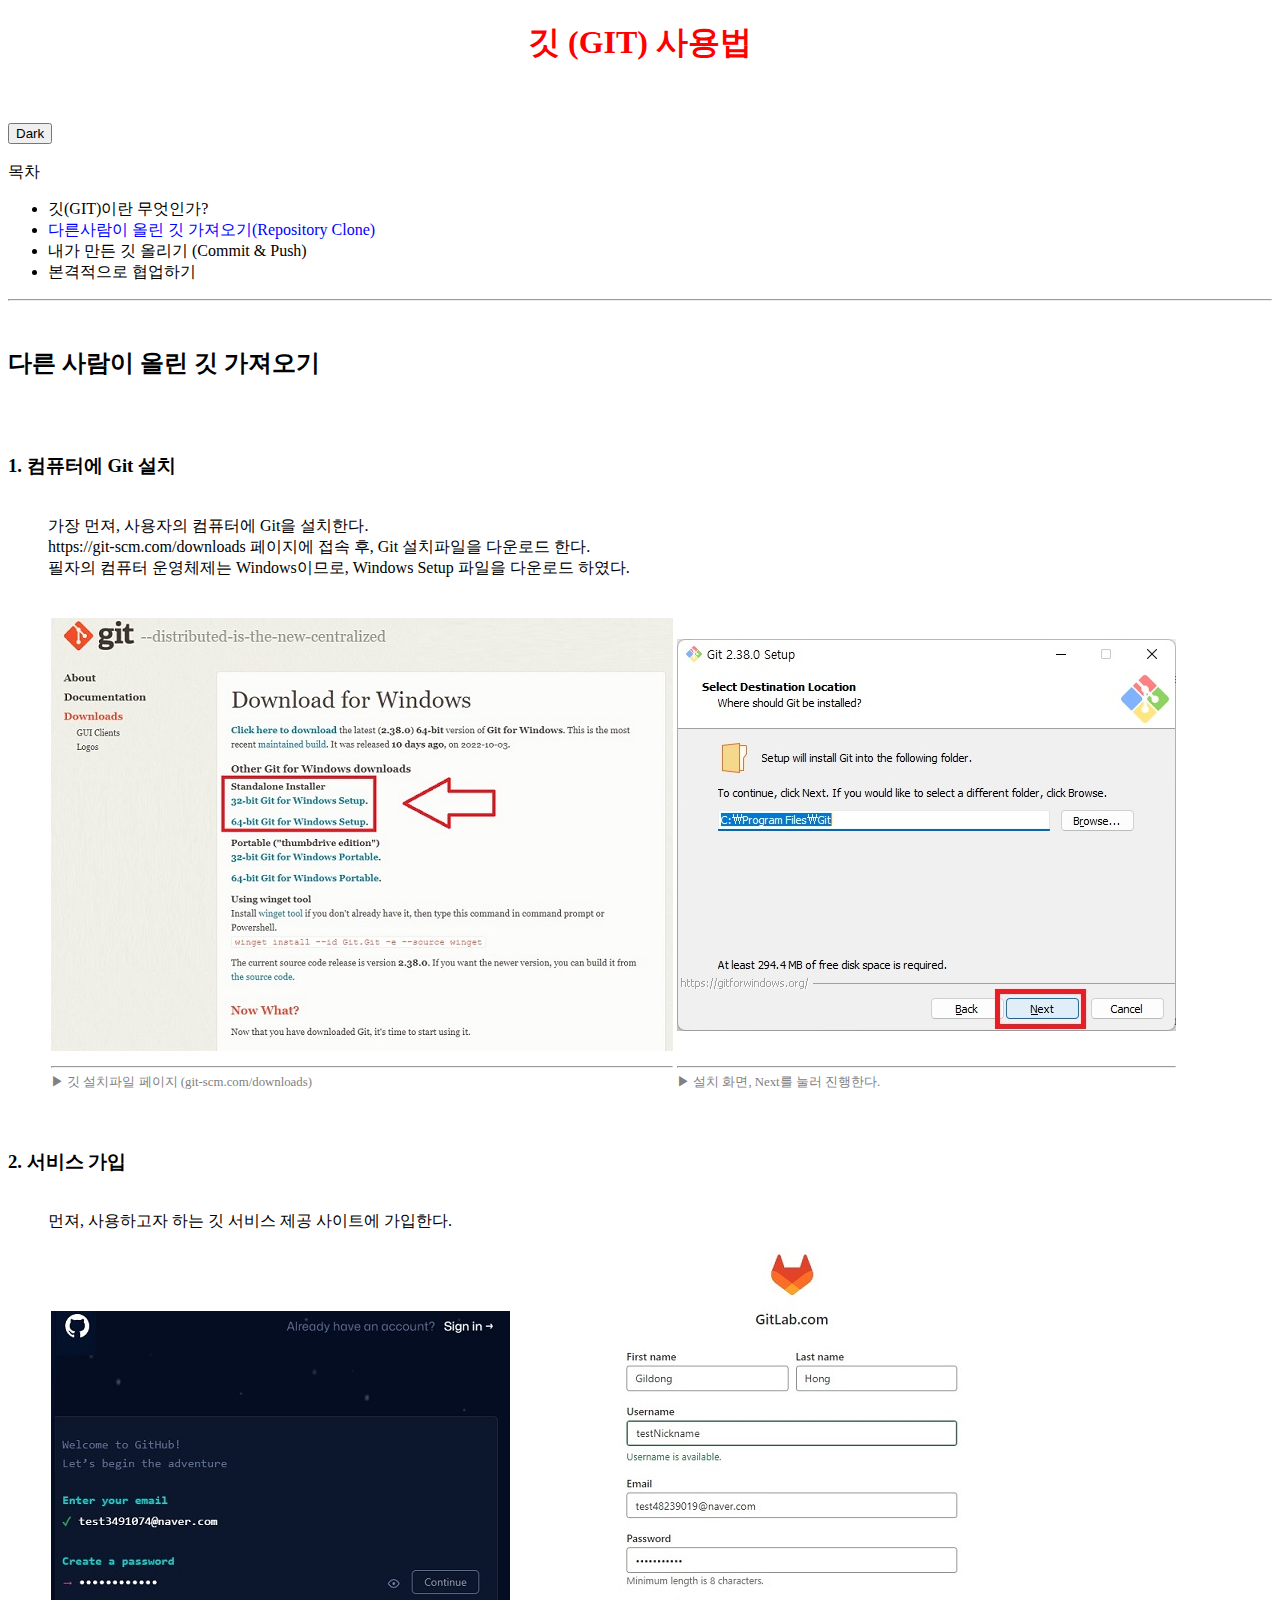
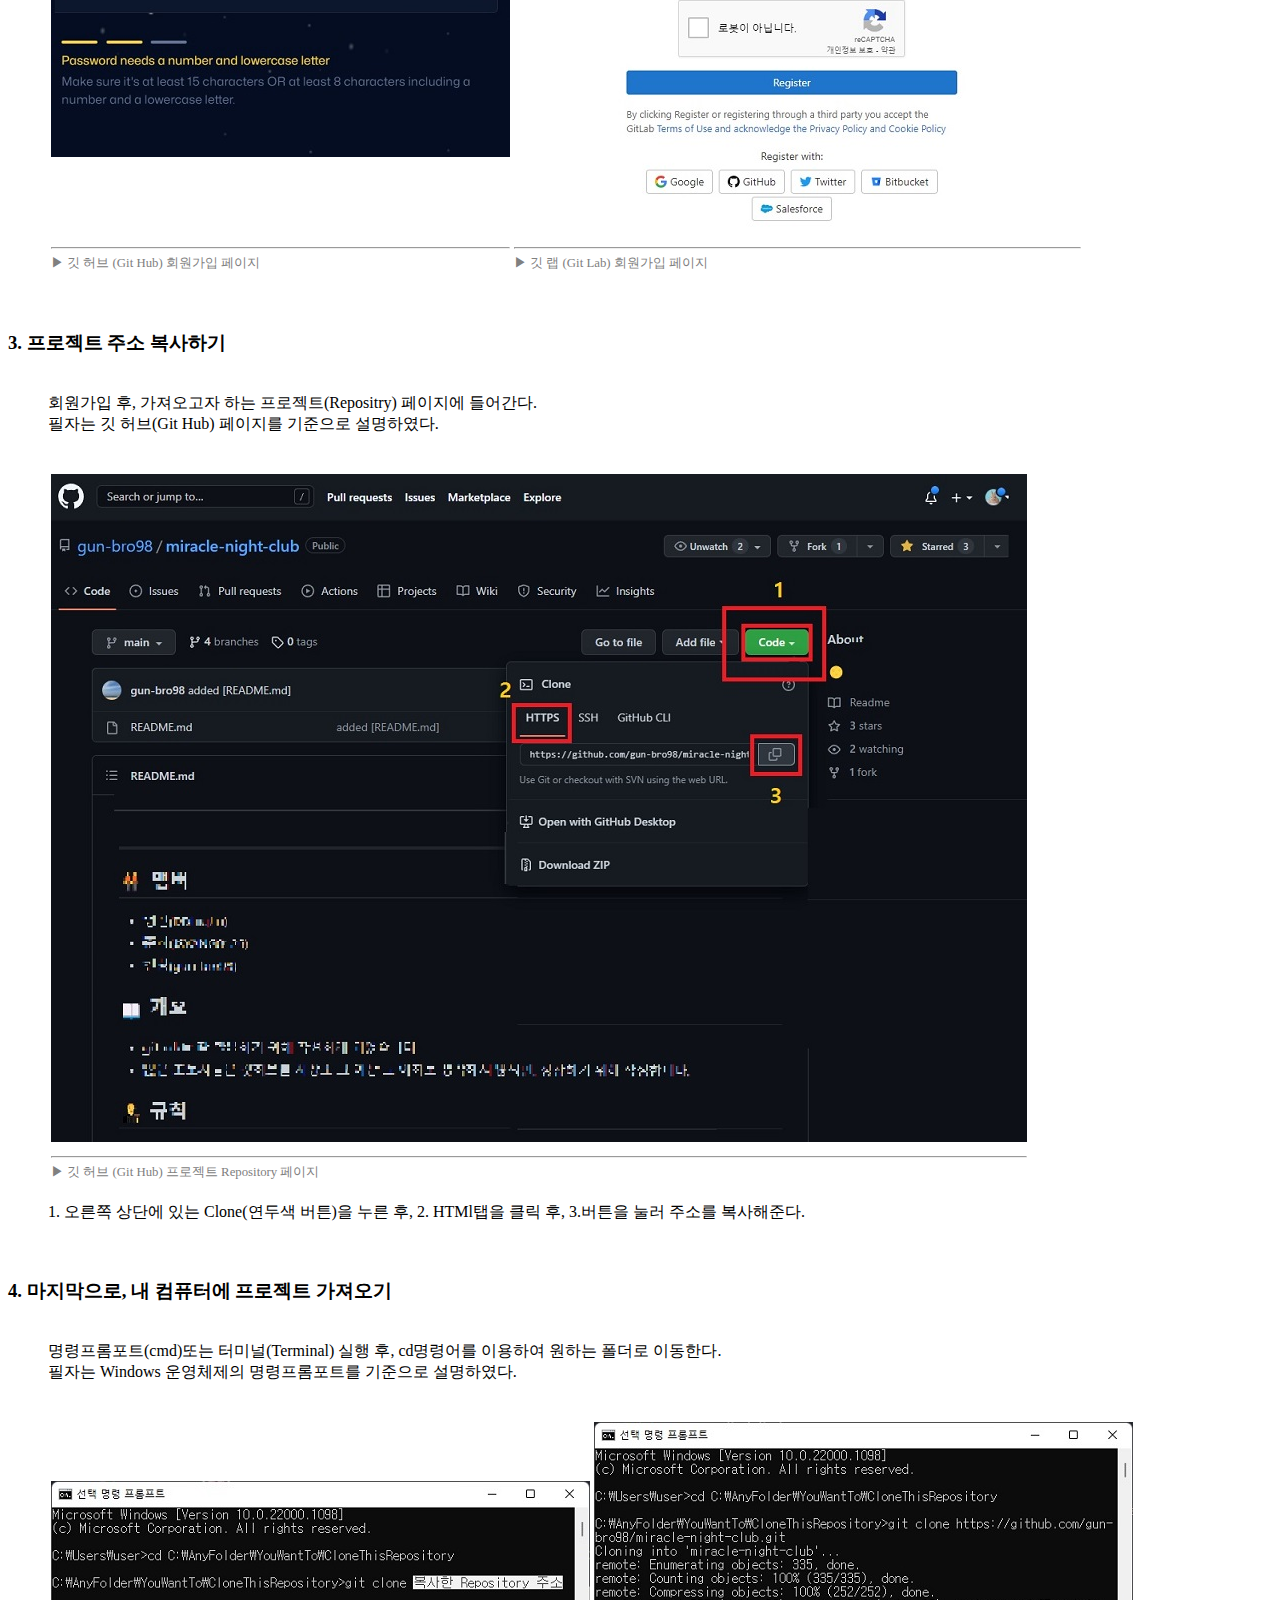
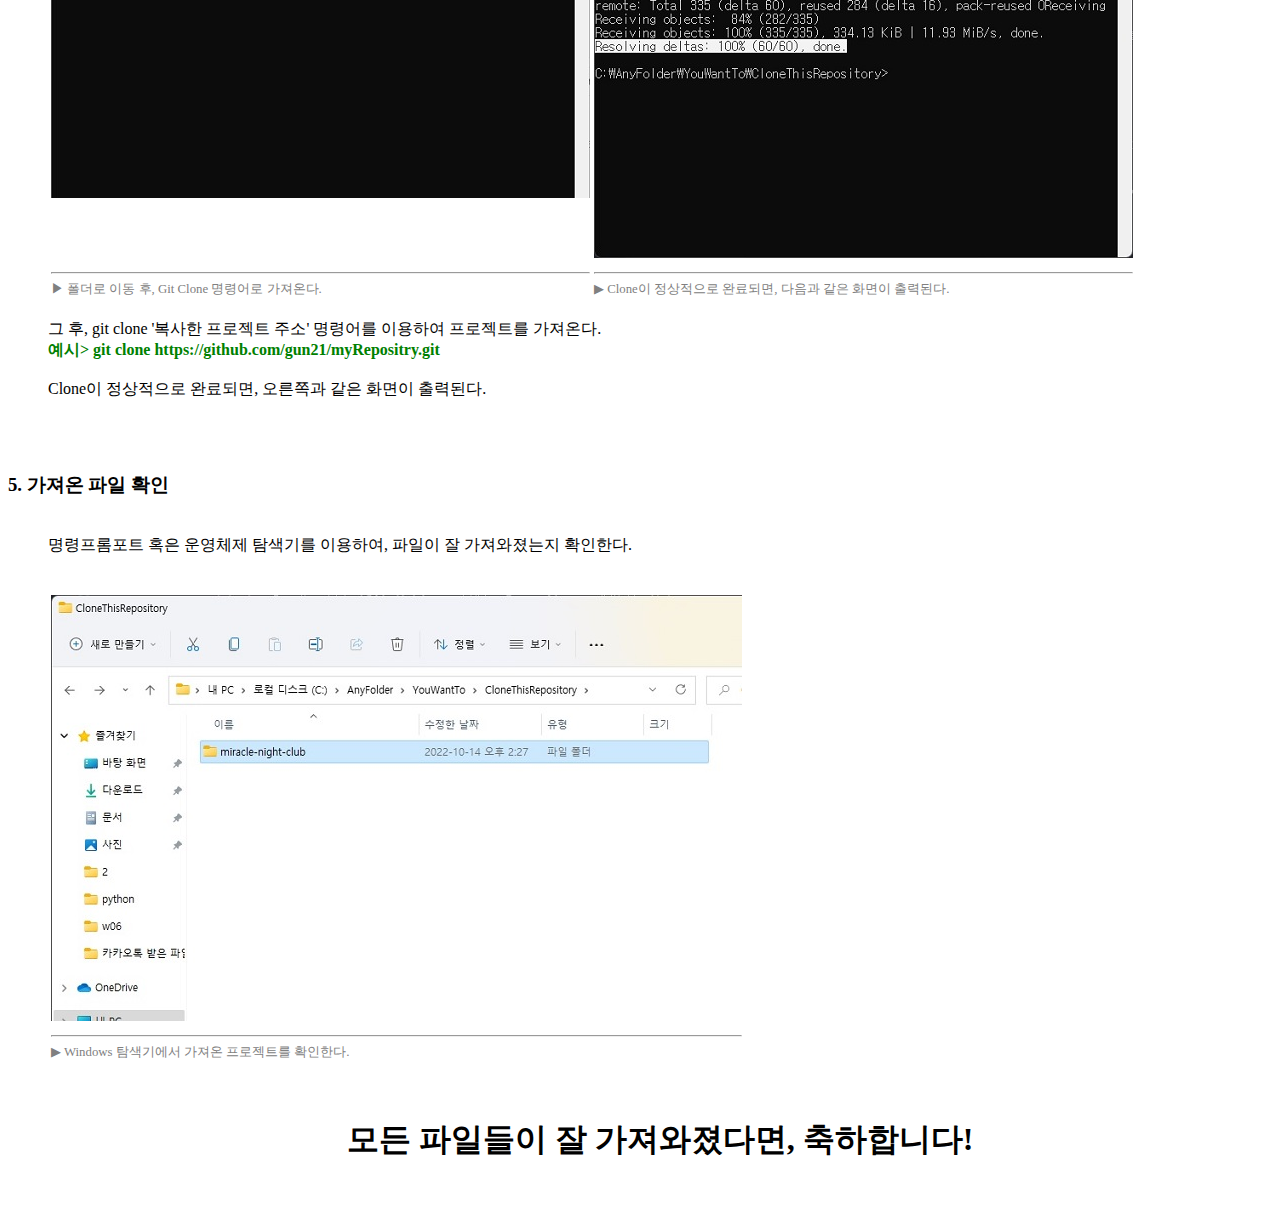
<file: index.html>
<!--내가 여행가고 싶은 도시 이름을 리스트로 만들기-->
<!DOCTYPE html>
<html lang="en" dir="ltr">

<head>
  <meta charset="utf-8">
  <title>Welcome to GIT!!!</title>
  <link rel="stylesheet" href="css/style.css">
  <!-- 부트스트랩 -->
  <link href="https://cdn.jsdelivr.net/npm/bootstrap@5.2.2/dist/css/bootstrap.min.css" rel="stylesheet" integrity="sha384-Zenh87qX5JnK2Jl0vWa8Ck2rdkQ2Bzep5IDxbcnCeuOxjzrPF/et3URy9Bv1WTRi" crossorigin="anonymous">

  <script src="js/index.js"></script>
  <!-- 제이쿼리 -->
  <script src="https://ajax.googleapis.com/ajax/libs/jquery/3.6.1/jquery.min.js"></script>

</head>

<body>
  <h1 id="title">깃 (GIT) 사용법</h1>
  <br><br>
  <button type="button" class="btn btn-dark" onClick="dayHandler(this)">Dark</button>
  <button type="button" class="btn btn-light" style="display:none;" onClick="nightHandler(this)">Light</button>
  <br><br>
  목차
  <ul>
    <li><a href="1.html" class="list">깃(GIT)이란 무엇인가?</a></li>
    <li><a href="2.html" class="list" id="selected">다른사람이 올린 깃 가져오기(Repository Clone)</a></li>
    <li><a href="3.html" class="list">내가 만든 깃 올리기 (Commit & Push)</a></li>
    <li><a href="4.html" class="list">본격적으로 협업하기</a></li>
  </ul>
  <hr>
  <br>
  <h2>다른 사람이 올린 깃 가져오기</h2>
  <br><br>
  <dl>
    <dt><h3>1. 컴퓨터에 Git 설치</h3></dt>
    <br>
    <dd>가장 먼져, 사용자의 컴퓨터에 Git을 설치한다.</dd>
    <dd>https://git-scm.com/downloads 페이지에 접속 후, Git 설치파일을 다운로드 한다.</dd>
    <dd>필자의 컴퓨터 운영체제는 Windows이므로, Windows Setup 파일을 다운로드 하였다.</dd>
    <br><br>
    <dd>
      <table>
        <tr>
          <td><img src="images/install_git_1.jpg" alt="깃 설치파일 페이지"></td>
          <td><img src="images/install_git_2.jpg" alt="깃 설치 프로그램 화면"></td>
        </tr>
          <td class="imgDesc"><hr>▶ 깃 설치파일 페이지 (git-scm.com/downloads)</td>
          <td class="imgDesc"><hr>▶ 설치 화면, Next를 눌러 진행한다.</td>
      </table>
    </dd>
    <br><br>



    <dt><h3>2. 서비스 가입</h3></dt>
    <br>
    <dd>먼져, 사용하고자 하는 깃 서비스 제공 사이트에 가입한다.</dd>
    <dd>
      <table>
        <tr>
          <td><img src="images/register_github.jpg" alt="깃허브 회원가입 이미지"></td>
          <td><img src="images/register_gitlab.jpg" alt="깃 회원가입 이미지"></td>
        </tr>
          <td class="imgDesc"><hr>▶ 깃 허브 (Git Hub) 회원가입 페이지</td>
          <td class="imgDesc"><hr>▶ 깃 랩 (Git Lab) 회원가입 페이지</td>
      </table>
    </dd>
    <br><br>
    <dt><h3>3. 프로젝트 주소 복사하기</h3></dt>
    <br>
      <dd>회원가입 후, 가져오고자 하는 프로젝트(Repositry) 페이지에 들어간다.</dd>
      <dd>필자는 깃 허브(Git Hub) 페이지를 기준으로 설명하였다.</dd>
      <br><br>
      <dd>
        <table>
          <tr>
            <td><img src="images/clone_repository_github.jpg" alt="깃허브 회원가입 이미지"></td>
          </tr>
            <td class="imgDesc"><hr>▶ 깃 허브 (Git Hub) 프로젝트 Repository 페이지</td>
        </table>
      </dd>
      <br>
      <dd>1. 오른쪽 상단에 있는 Clone(연두색 버튼)을 누른 후, 2. HTMl탭을 클릭 후, 3.버튼을 눌러 주소를 복사해준다.</dd>
      <br><br>



      <dt><h3>4. 마지막으로, 내 컴퓨터에 프로젝트 가져오기</h3></dt>
      <br>
        <dd>명령프롬포트(cmd)또는 터미널(Terminal) 실행 후, cd명령어를 이용하여 원하는 폴더로 이동한다.</dd>
        <dd>필자는 Windows 운영체제의 명령프롬포트를 기준으로 설명하였다.</dd>
        <br><br>
        <dd>
          <table>
            <tr>
              <td><img src="images/clone_git_1.jpg" alt="cmd 폴더 이동 후, 깃 클론 명령어 이미지"></td>
              <td><img src="images/clone_git_2.jpg" alt="정상적으로 Clone이 완료되었다는 명령어 이미지"></td>
            </tr>
              <td class="imgDesc"><hr>▶ 폴더로 이동 후, Git Clone 명령어로 가져온다.</td>
              <td class="imgDesc"><hr>▶ Clone이 정상적으로 완료되면, 다음과 같은 화면이 출력된다.</td>
          </table>
        </dd>
        <br>
        <dd>그 후, git clone '복사한 프로젝트 주소' 명령어를 이용하여 프로젝트를 가져온다.</dd>
        <dd class="forExample">예시&gt; git clone https://github.com/gun21/myRepositry.git</dd>
        <br>
        <dd>Clone이 정상적으로 완료되면, 오른쪽과 같은 화면이 출력된다.</dd>
        <br>
        <br><br>



        <dt><h3>5. 가져온 파일 확인</h3></dt>
        <br>
          <dd>명령프롬포트 혹은 운영체제 탐색기를 이용하여, 파일이 잘 가져와졌는지 확인한다.</dd>
          <br><br>
          <dd>
            <table>
              <tr>
                <td><img src="images/clone_finished.jpg" alt="Windows 탐색기 이미지"></td>
              </tr>
                <td class="imgDesc"><hr>▶ Windows 탐색기에서 가져온 프로젝트를 확인한다.</td>
            </table>
          </dd>
          <br><br><br>
          <dd class="finished">모든 파일들이 잘 가져와졌다면, 축하합니다!</dd>
          <br><br>
  </dl>
</body>
</html>
</file>
<file: css/style.css>
#title {
  text-align: center;
  color: red;
}

.list{
  color: black;
  text-decoration-line: none;
}

#selected {
  color: blue;
}

img {
  width: 100%;
}

.imgDesc {
  font-size: 0.8rem;
  color: gray;
}

.forExample {
  color: green;
  font-weight: bold;
}

.finished {
  text-align: center;
  font-size: 2rem;
  font-weight: bold;
  font-stretch: ultra-expanded;
}

.btn-ultra-voilet {
    background: #654ea3;  /* fallback for old browsers */
    background: -webkit-linear-gradient(to right, #eaafc8, #654ea3);  /* Chrome 10-25, Safari 5.1-6 */
    background: linear-gradient(to right, #eaafc8, #654ea3); /* W3C, IE 10+/ Edge, Firefox 16+, Chrome 26+, Opera 12+, Safari 7+ */
    color: #fff;
    border: 3px solid #eee;
}
</file>
